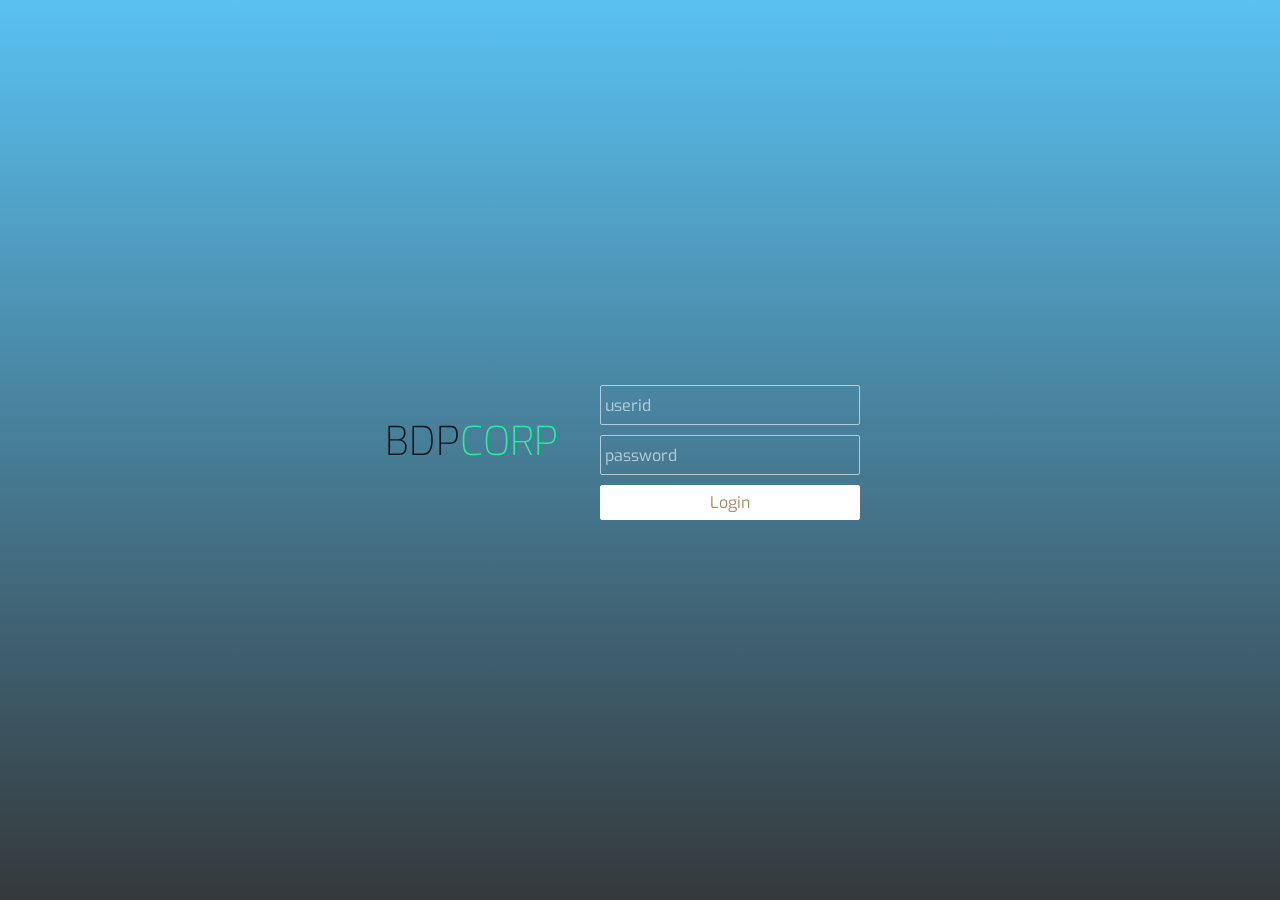
<file: index.html>
<!DOCTYPE html>
<html>
<head>
  <meta charset="UTF-8">
  <title>Login</title>
    <style>
@import url(http://fonts.googleapis.com/css?family=Exo:100,200,400);
@import url(http://fonts.googleapis.com/css?family=Source+Sans+Pro:700,400,300);



.body{
    position: fixed; 
    overflow-y: scroll;
    width: 100%;
	top: -20px;
	left: -20px;
	right: -40px;
	bottom: -40px;
	width: auto;
	height: auto;
	background-image: linear-gradient(rgba(49, 181, 243, 0.8),rgba(0,0,0,0.8)),url();
	background-size: cover;
	-webkit-filter: blur(0px);
	
}



.header{
	position: absolute;
	top: calc(50% - 35px);
	left: calc(50% - 255px);
	
}

.header div{
	float: left;
	color: rgb(19, 21, 22);
	font-family: 'Exo', sans-serif;
	font-size: 40px;
	font-weight: 200;
}

.header div span{
	color: rgb(32, 242, 154) !important;
}

.login{
	position: absolute;
	top: calc(50% - 75px);
	left: calc(50% - 50px);
	height: 150px;
	width: 350px;
	padding: 10px;
	
}

.login input[type=text]{
	width: 250px;
	height: 30px;
	background: transparent;
	border: 1px solid rgba(255,255,255,0.6);
	border-radius: 2px;
	color: rgb(231, 147, 147);
	font-family: 'Exo', sans-serif;
	font-size: 16px;
	font-weight: 400;
	padding: 4px;
}

.login input[type=password]{
	width: 250px;
	height: 30px;
	background: transparent;
	border: 1px solid rgba(255,255,255,0.6);
	border-radius: 2px;
	color: #fff;
	font-family: 'Exo', sans-serif;
	font-size: 16px;
	font-weight: 400;
	padding: 4px;
	margin-top: 10px;
}

.login input[type=button]{
	width: 260px;
	height: 35px;
	background: #fff;
	border: 1px solid #fff;
	cursor: pointer;
	border-radius: 2px;
	color: #a18d6c;
	font-family: 'Exo', sans-serif;
	font-size: 16px;
	font-weight: 400;
	padding: 6px;
	margin-top: 10px;
}

.login input[type=button]:hover{
	opacity: 0.8;
}

.login input[type=button]:active{
	opacity: 0.6;
}

.login input[type=text]:focus{
	outline: none;
	border: 1px solid rgba(255,255,255,0.9);
}

.login input[type=password]:focus{
	outline: none;
	border: 1px solid rgba(255,255,255,0.9);
}

.login input[type=button]:focus{
	outline: none;
}

::-webkit-input-placeholder{
   color: rgba(255,255,255,0.6);
}

::-moz-input-placeholder{
   color: rgba(255,255,255,0.6);
}
</style>

  

</head>

<body oncontextmenu="return false">

  <div class="body"></div>
		<div class="grad"></div>
		<div class="header">
			<div>BDP<span>CORP</span></div>
		</div>
		<br>
		<form name="login">
		<div class="login">
				<input type="text" placeholder="userid" name="userid"><br>
				<input type="password" placeholder="password" name="pswrd"><br>
				<input type="button" onclick="check(this.form)" value="Login"/>
		</div>



</form>
<script language="javascript">
function check(form) { 
				if(form.userid.value == "bontordp" && form.pswrd.value == "brobro12") 
				{
                    window.open('projectv1.html')
                }
                else {
					alert("Error Password or Username")
				}
			}
</script>
</html>
</file>
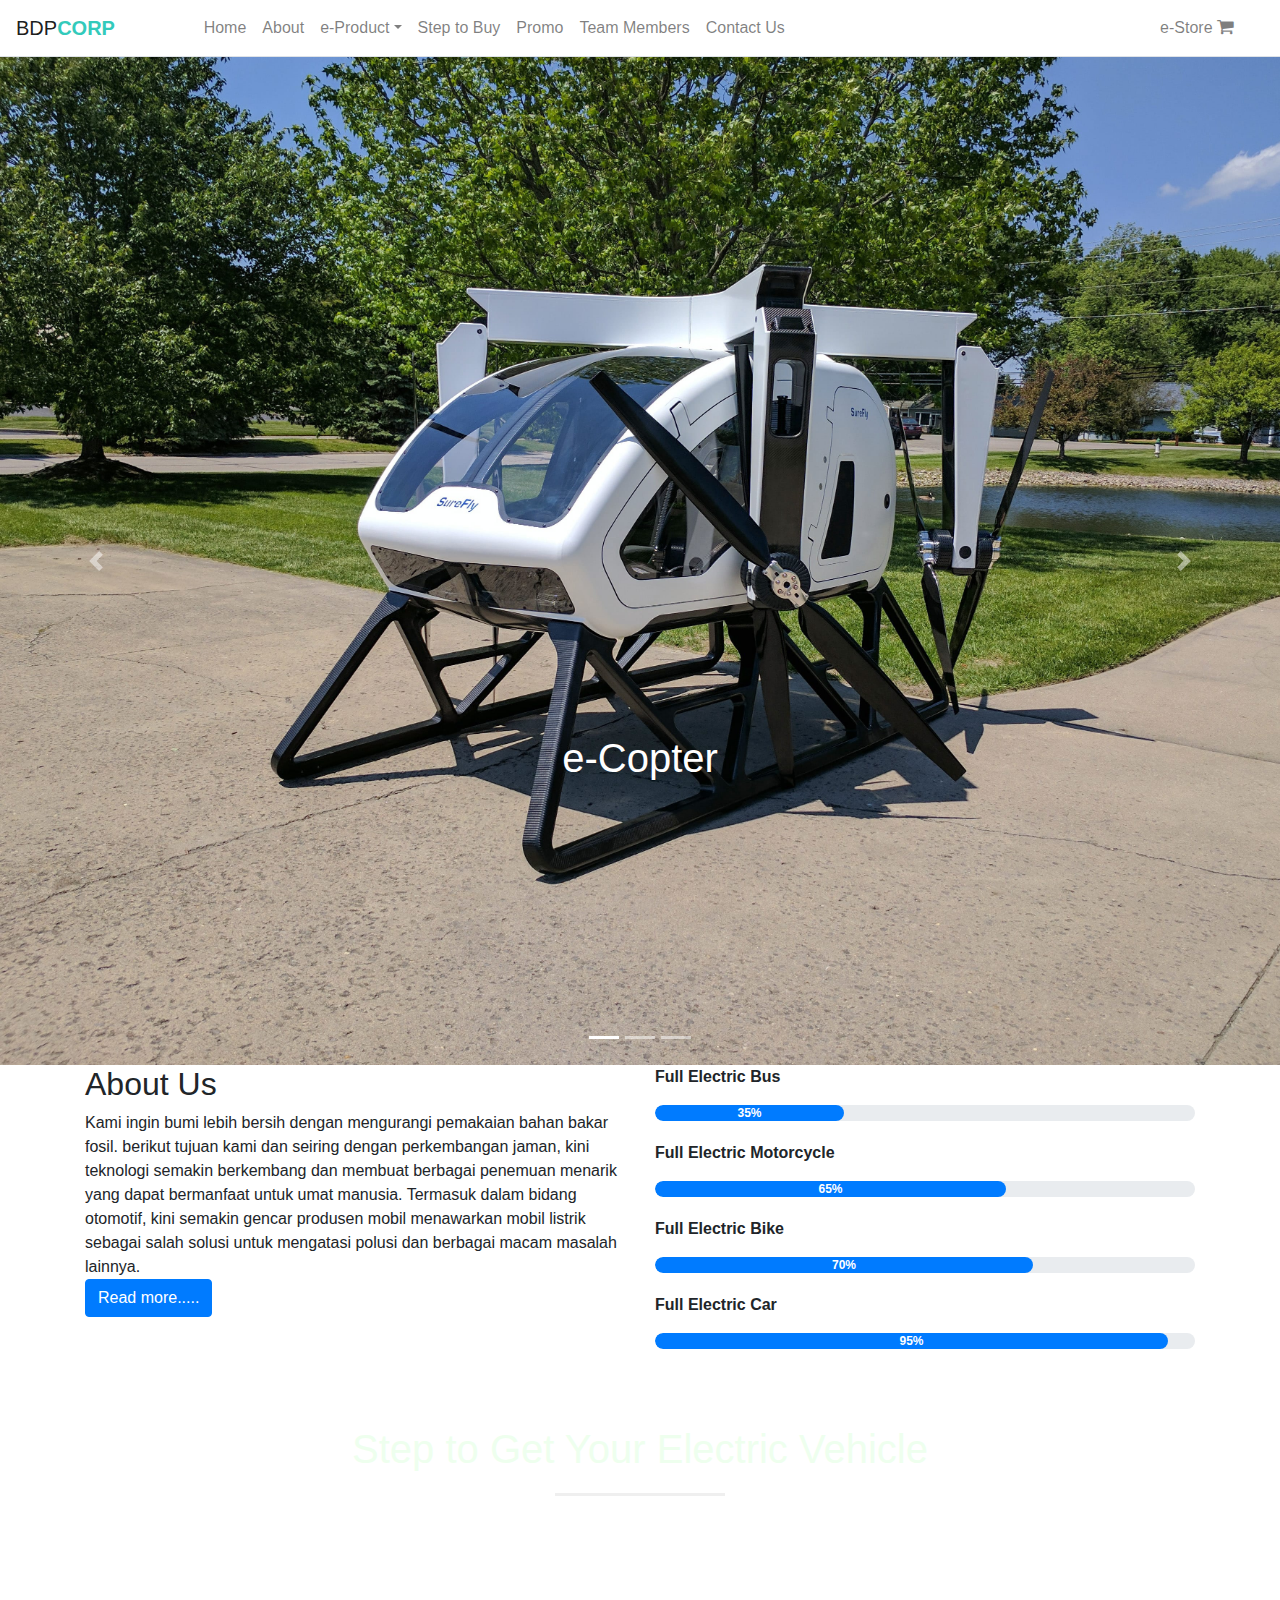
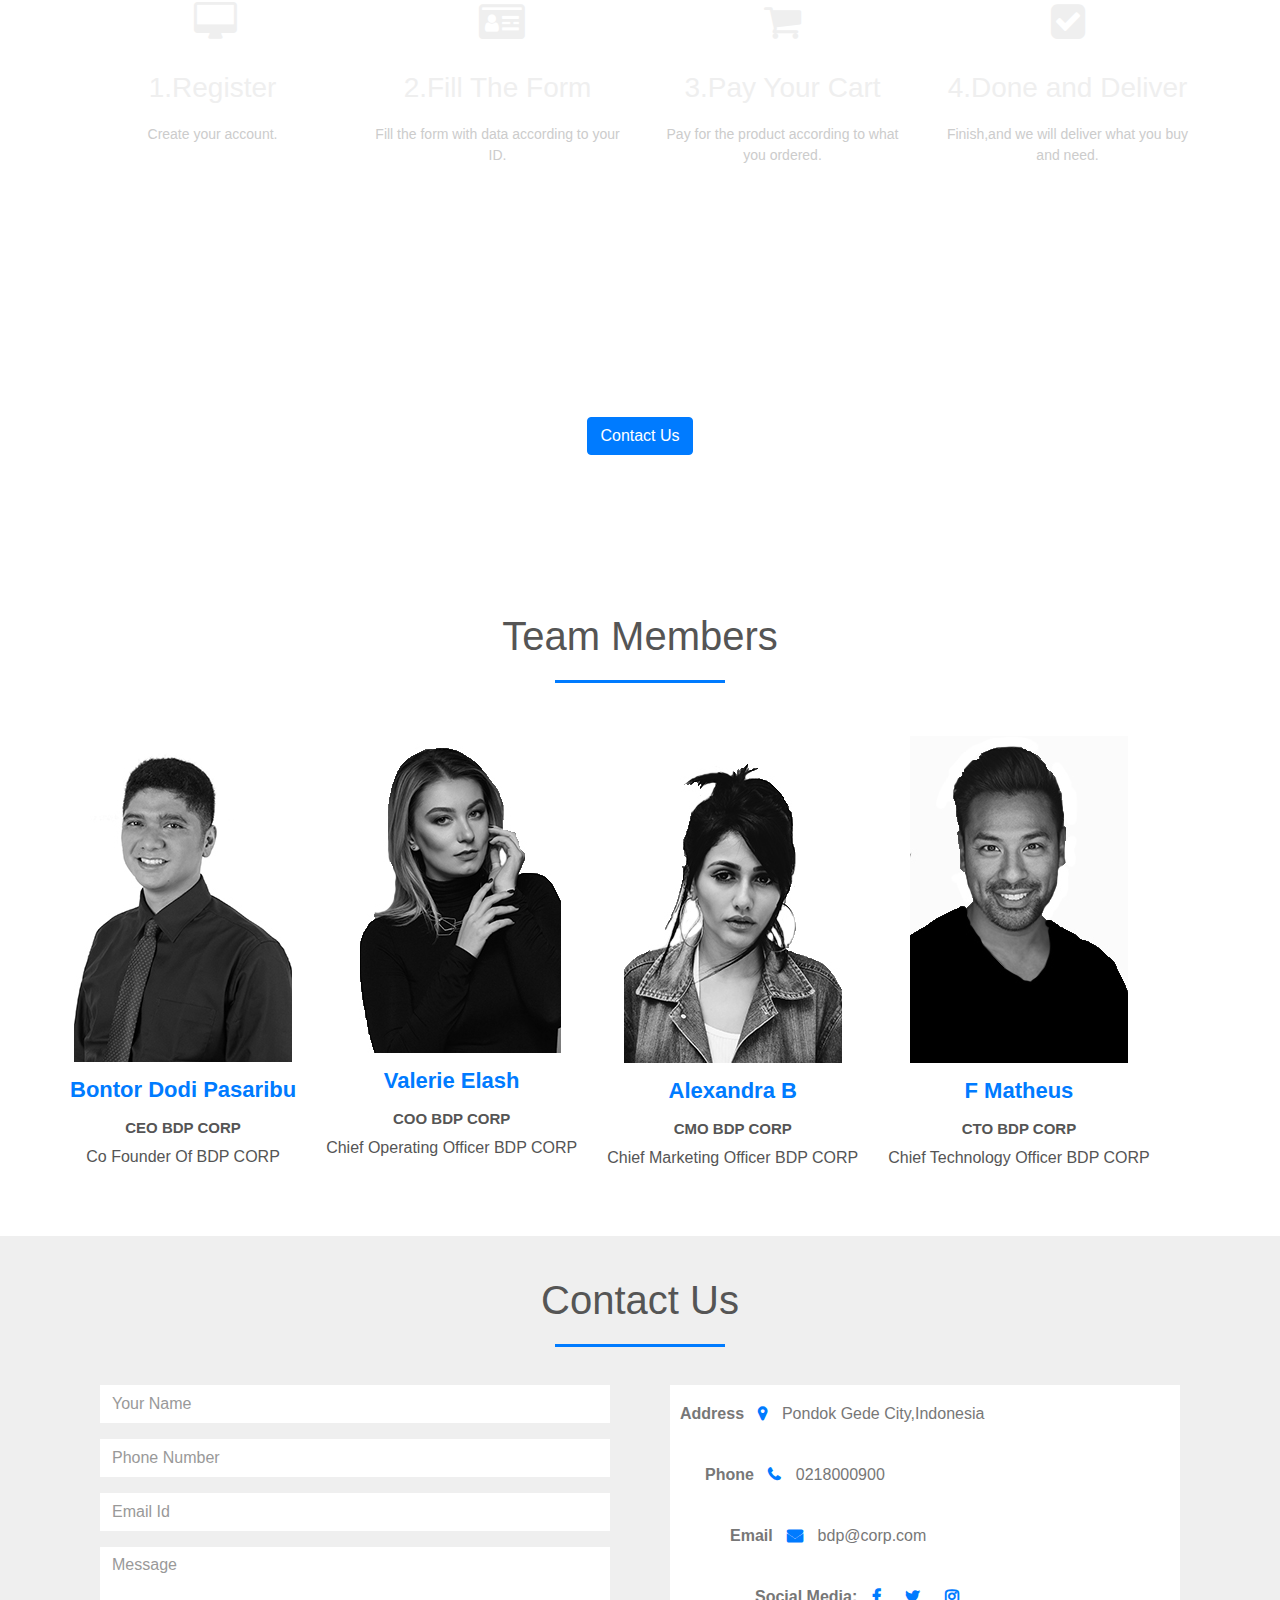
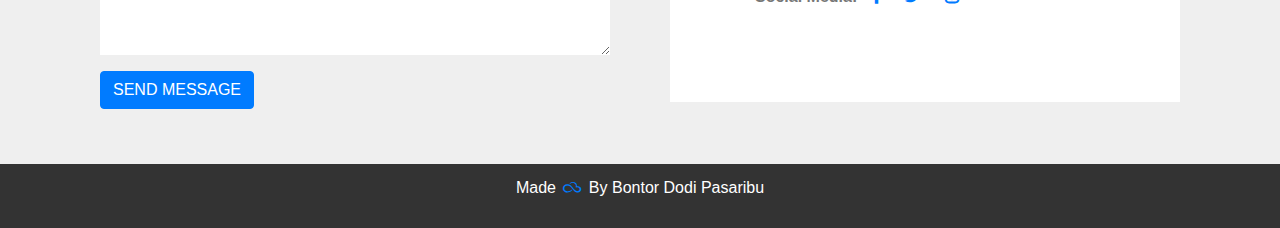
<file: projectv1.html>
<!DOCTYPE html>
<html lang="en">
<head>
<title>Project Guehh</title>
<link rel="stylesheet" href="style.css">
<link rel="stylesheet" href="https://stackpath.bootstrapcdn.com/bootstrap/4.3.1/css/bootstrap.min.css">
<link rel="stylesheet" href="https://stackpath.bootstrapcdn.com/font-awesome/4.7.0/css/font-awesome.min.css">
<script src="https://code.jquery.com/jquery-3.3.1.slim.min.js"></script>
<script src="https://cdnjs.cloudflare.com/ajax/libs/popper.js/1.14.7/umd/popper.min.js"></script>
<script src="https://stackpath.bootstrapcdn.com/bootstrap/4.3.1/js/bootstrap.min.js"></script>
<script type="text/javascript">
	// Prevent dropdown menu from closing when click inside the form
	$(document).on("click", ".navbar-right .dropdown-menu", function(e){
		e.stopPropagation();
	});
</script>
</head>
<body>
<!-----NavigationBar---->
<section id="nav-bar">
    <nav class="navbar navbar-default navbar-expand-lg navbar-light">
        <div class="navbar-header d-flex col">
          <a class="navbar-brand" href="#">BDP<b>CORP</b></a>  		
          <button type="button" data-target="#navbarCollapse" data-toggle="collapse" class="navbar-toggle navbar-toggler ml-auto">
            <span class="navbar-toggler-icon"></span>
            <span class="icon-bar"></span>
            <span class="icon-bar"></span>
            <span class="icon-bar"></span>
          </button>
        </div>
        <!-- Collection of nav links, forms, and other content for toggling -->
        <div id="navbarCollapse" class="collapse navbar-collapse justify-content-start">
          <ul class="nav navbar-nav">
            <li class="nav-item"><a href="#top" class="nav-link">Home</a></li>
            <li class="nav-item"><a href="#About" class="nav-link">About</a></li>			
            <li class="nav-item dropdown">
              <a data-toggle="dropdown" class="nav-link dropdown-toggle" href="#">e-Product<b class="caret"></b></a>
              <ul class="dropdown-menu">					
                <li><a href="#" class="dropdown-item">e-Copter</a></li>
                <li><a href="#" class="dropdown-item">e-Cars</a></li>
                <li><a href="#" class="dropdown-item">e-Bike</a></li>
                <li><a href="#" class="dropdown-item">e-Bus</a></li>
              </ul>
            </li>
            <li class="nav-item"><a href="#services" class="nav-link">Step to Buy</a></li>
            <li class="nav-item"><a href="#promo" class="nav-link">Promo</a></li>
            <li class="nav-item"><a href="#team" class="nav-link">Team Members</a></li>
            <li class="nav-item"><a href="#contact" class="nav-link">Contact Us</a></li>
            </ul>
          </div>
            <div class="collapse navbar-collapse" id="account">
                <ul class="nav navbar-nav navbar-right ml-auto">
                    <li class="nav-item"><a class="nav-link" href="file:///Users/bontorpasaribu/Downloads/Belajar%20CSS/test/store.html">e-Store
                    <i class="fa fa-shopping-cart fa-1x" aria-hidden="true"></i>
                    </a></li>
                    </ul>
            </div>
      </nav>
</section>
   <!-------SLIDE GAMBAR-------->
   <div id="Slider">
    <div id="headerSlider" class="carousel slide" data-ride="carousel">
      <ol class="carousel-indicators">
        <li data-target="#headerSlider" data-slide-to="0" class="active"></li>
        <li data-target="#headerSlider" data-slide-to="1"></li>
        <li data-target="#headerSlider" data-slide-to="2"></li>
      </ol>
      <div class="carousel-inner">
        <div class="carousel-item active">
          <img class="d-block img-fluid" src="conceptcopter.jpg">
          <div class="carousel-caption">
            <h5> e-Copter</h5>
          </div>
        </div>
        <div class="carousel-item">
            <img class="d-block img-fluid" src="conceptcars.jpg">
            <div class="carousel-caption">
              <h5>  e-Cars</h5>
          </div>
        </div>
        <div class="carousel-item">
          <img class="d-block img-fluid" src="conceptbus.jpg">
          <div class="carousel-caption">
            <h5>  e-Bus</h5>
          </div>
        </div>
        <div class="carousel-item">
          <img class="d-block img-fluid" src="conceptscooter.jpg">
          <div class="carousel-caption">
            <h5>  e-Scooter</h5>
          </div>
        </div>
      </div>
      <a class="carousel-control-prev" href="#headerSlider" role="button" data-slide="prev">
        <span class="carousel-control-prev-icon" aria-hidden="true"></span>
        <span class="sr-only">Previous</span>
      </a>
      <a class="carousel-control-next" href="#headerSlider" role="button" data-slide="next">
        <span class="carousel-control-next-icon" aria-hidden="true"></span>
        <span class="sr-only">Next</span>
      </a>
  </div>  
  </div> 
      <!-------About------->
  <section id="About">
  <div class="container">
  <div class="row">
  <div class="col-md-6">
    <h2>About Us</h2>
    <div class="about content">
        Kami ingin bumi lebih bersih dengan mengurangi pemakaian bahan bakar fosil. berikut tujuan kami dan seiring dengan perkembangan jaman, kini teknologi semakin berkembang dan membuat berbagai penemuan menarik yang dapat bermanfaat untuk umat manusia. Termasuk dalam bidang otomotif, kini semakin gencar produsen mobil menawarkan mobil listrik sebagai salah solusi untuk mengatasi polusi dan berbagai macam masalah lainnya.  
    </div>
    <button type="button" class="btn btn-primary">Read more.....     
    </button>
  </div>
  <div class="col-md-6 skills-bar">
      <p>Full Electric Bus</p>
      <div class="progress">
      <div class="progress-bar" style="width: 35%;">35%</div>
      </div>
      <p>Full Electric Motorcycle</p>
      <div class="progress">
      <div class="progress-bar" style="width: 65%;">65%</div>
      </div>
      <p>Full Electric Bike</p>
      <div class="progress">
      <div class="progress-bar" style="width: 70%;">70%</div>
      </div>
      <p>Full Electric Car</p>
      <div class="progress">
      <div class="progress-bar" style="width: 95%;">95%</div>
      </div>
  </div>
  </div>
  </div>
  </section>
      <!--STEP2NYA-->
      <section id="services">
        <div class="container">
            <h1>Step to Get Your Electric Vehicle</h1>
            <div class="row services">
              <div class="col-md-3 text-center">
                <div class="icon">
                    <i class="fa fa-desktop"></i>
                </div>
                <h3>1.Register</h3>
                <p>Create your account.</p>
              </div>
              <div class="col-md-3 text-center">
                  <div class="icon">
                      <i class="fa fa-id-card"></i>
                  </div>
                  <h3>2.Fill The Form</h3>
                  <p>Fill the form with data according to your ID.</p>
                </div>
              <div class="col-md-3 text-center">
                  <div class="icon">
                      <i class="fa fa-shopping-cart"></i>
                  </div>
                  <h3>3.Pay Your Cart</h3>
                  <p>Pay for the product according to what you ordered.</p>
                </div>
              <div class="col-md-3 text-center">
                <div class="icon">
                    <i class="fa fa-check-square"></i>
                </div>
                <h3>4.Done and Deliver</h3>
                <p>Finish,and we will deliver what you buy and need.</p>
              </div>
            </div>
        </div>
      </section>
      <!-------Promo-------->
      <section id="promo">
        <div class="container">
          <p>Get Free Delivery if You Buy 10 Products</p>
          <a href="#" class="btn btn-primary">Contact Us</a>
        </div>


      </section>
      <!-----Ranking Members----->
      <section id="team">
        <div class="container">
          <h1>Team Members</h1>
          <div class="row">
          <div class="col-md3 profile-pic text-center">
          <div class="img-box">
          <img src="teams.jpg" class="img">
          <ul>
          <a href="#"><li><i class="fa fa-facebook"></i></li></a>
          <a href="#"><li><i class="fa fa-twitter"></i></li></a>
          <a href="#"><li><i class="fa fa-linkedin"></i></li></a>
          </ul>
          </div>
                <h2>Bontor Dodi Pasaribu</h2>
                <h3>CEO BDP CORP</h3>
                <p>Co Founder Of  BDP CORP</p>
          </div>
         <div class="col-md3 profile-pic text-center">
          <div class="img-box">
          <img src="teams4.jpg" class="img">
          <ul>
          <a href="#"><li><i class="fa fa-facebook"></i></li></a>
          <a href="#"><li><i class="fa fa-twitter"></i></li></a>
          <a href="#"><li><i class="fa fa-linkedin"></i></li></a>
          </ul>
          </div>
                <h2>Valerie Elash</h2>
                <h3>COO BDP CORP</h3>
                <p>Chief Operating Officer BDP CORP</p>
          </div>
          <div class="col-md3 profile-pic text-center">
              <div class="img-box">
              <img src="teams3.jpg" class="img">
              <ul>
              <a href="#"><li><i class="fa fa-facebook"></i></li></a>
              <a href="#"><li><i class="fa fa-twitter"></i></li></a>
              <a href="#"><li><i class="fa fa-linkedin"></i></li></a>
              </ul>
              </div>
                    <h2>Alexandra B</h2>
                    <h3>CMO BDP CORP</h3>
                    <p>Chief Marketing Officer BDP CORP</p>
              </div>
              <div class="col-md3 profile-pic text-center">
                  <div class="img-box">
                  <img src="teams2.jpg" class="img">
                  <ul>
                  <a href="#"><li><i class="fa fa-facebook"></i></li></a>
                  <a href="#"><li><i class="fa fa-twitter"></i></li></a>
                  <a href="#"><li><i class="fa fa-linkedin"></i></li></a>
                  </ul>
                  </div>
                        <h2>F Matheus</h2>
                        <h3>CTO BDP CORP</h3>
                        <p>Chief Technology Officer BDP CORP</p>
                  </div>              
      </section>
<!--------Contact Us--------->
<section id="contact">
  <div class="container">
    <h1>Contact Us</h1>
    <div class="row">
      <div class="col-md-6">
        <form class="contact-form">
          <div class="form-group">
          <input type="text" class="form-control" placeholder="Your Name">
          </div>
          <div class="form-group">
          <input type="number" class="form-control" placeholder="Phone Number">
          </div>
          <div class="form-group">
          <input type="email" class="form-control" placeholder="Email Id">
          </div>
          <div class="form-group">
          <textarea class="form-control" rows="4" placeholder="Message"></textarea>
          </div>
          <button type="submit" class="btn btn-primary">SEND MESSAGE</button>
        </form>
      </div>
      <div class="col-md-6 contact-info">
        <div class="follow"><b>Address </b><i class="fa fa-map-marker"></i> Pondok Gede City,Indonesia         
        <div class="follow"><b>Phone </b><i class="fa fa-phone"></i> 0218000900
        <div class="follow"><b>Email </b><i class="fa fa-envelope"></i> bdp@corp.com
        <div class="follow"><label><b>Social Media:</b></label>
          <a href="#"><i class="fa fa-facebook"></i></a>
          <a href="#"><i class="fa fa-twitter"></i></a>
          <a href="#"><i class="fa fa-instagram"></i></a>
  </div>
  </div>
  </div>
</section>
<!----------Footer---------->
<section id="footer">
  <div class="container text-center">
    <p>Made <i class="fa fa-skyatlas"></i> By Bontor Dodi Pasaribu</p>
  </div>
</section>
<!--------END------->
<script src="js/smooth-scroll.js"></script>
<script>
    var scroll = new SmoothScroll('a[href*="#"]');
  </script>
</body>
</html>
</file>
<file: style.css>
★
{
    margin: 0;
    padding: 0;
}
/*------Navigation-------*/
body{
    font-family: 'Varela Round', sans-serif;
}
.form-control {
    box-shadow: none;		
    font-weight: normal;
    font-size: 13px;
}
.form-control:focus {
    border-color: #33cabb;
    box-shadow: 0 0 8px rgba(0,0,0,0.1);
}
.navbar-header.col {
    padding: 0 !important;
}	
.navbar {
    background: #fff;
    padding-left: 16px;
    padding-right: 16px;
    border-bottom: 1px solid #dfe3e8;
    border-radius: 0;
}
.nav-link img {
    border-radius: 50%;
    width: 36px;
    height: 36px;
    margin: -8px 0;
    float: left;
    margin-right: 10px;
}
.navbar .navbar-brand, .navbar .navbar-brand:hover, .navbar .navbar-brand:focus {
    padding-left: 0;
    font-size: 20px;
    padding-right: 50px;
}
.navbar .navbar-brand b {
    font-weight: bold;
    color: #33cabb;		
}
.navbar .form-inline {
    display: inline-block;
}
.navbar .nav li {
    position: relative;
}
.navbar .nav li a {
    color: #888;
}
.search-box {
    position: relative;
}	
.search-box input {
    padding-right: 35px;
    border-color: #dfe3e8;
    border-radius: 4px !important;
    box-shadow: none
}
.search-box .input-group-addon {
    min-width: 35px;
    border: none;
    background: transparent;
    position: absolute;
    right: 0;
    z-index: 9;
    padding: 7px;
    height: 100%;
}
.search-box i {
    color: #a0a5b1;
    font-size: 19px;
}
.navbar .nav .btn-primary, .navbar .nav .btn-primary:active {
    color: #fff;
    background: #33cabb;
    padding-top: 8px;
    padding-bottom: 6px;
    vertical-align: middle;
    border: none;
}	
.navbar .nav .btn-primary:hover, .navbar .nav .btn-primary:focus {		
    color: #fff;
    outline: none;
    background: #31bfb1;
}
.navbar .navbar-right li:first-child a {
    padding-right: 30px;
}
.navbar .nav-item i {
    font-size: 18px;
}
.navbar .dropdown-item i {
    font-size: 16px;
    min-width: 22px;
}
.navbar ul.nav li.active a, .navbar ul.nav li.open > a {
    background: transparent !important;
}	
.navbar .nav .get-started-btn {
    min-width: 120px;
    margin-top: 8px;
    margin-bottom: 8px;
}
.navbar ul.nav li.open > a.get-started-btn {
    color: #fff;
    background: #31bfb1 !important;
}
.navbar .dropdown-menu {
    border-radius: 1px;
    border-color: #e5e5e5;
    box-shadow: 0 2px 8px rgba(0,0,0,.05);
}
.navbar .nav .dropdown-menu li {
    color: #999;
    font-weight: normal;
}
.navbar .nav .dropdown-menu li a, .navbar .nav .dropdown-menu li a:hover, .navbar .nav .dropdown-menu li a:focus {
    padding: 8px 20px;
    line-height: normal;
}
.navbar .navbar-form {
    border: none;
}
.navbar .dropdown-menu.form-wrapper {
    width: 280px;
    padding: 20px;
    left: auto;
    right: 0;
    font-size: 14px;
}
.navbar .dropdown-menu.form-wrapper a {		
    color: #33cabb;
    padding: 0 !important;
}
.navbar .dropdown-menu.form-wrapper a:hover{
    text-decoration: underline;
}
.navbar .form-wrapper .hint-text {
    text-align: center;
    margin-bottom: 15px;
    font-size: 13px;
}
.navbar .form-wrapper .social-btn .btn, .navbar .form-wrapper .social-btn .btn:hover {
    color: #fff;
    margin: 0;
    padding: 0 !important;
    font-size: 13px;
    border: none;
    transition: all 0.4s;
    text-align: center;
    line-height: 34px;
    width: 47%;
    text-decoration: none;
}	
.navbar .social-btn .btn-primary {
    background: #507cc0;
}
.navbar .social-btn .btn-primary:hover {
    background: #4676bd;
}
.navbar .social-btn .btn-info {
    background: #64ccf1;
}
.navbar .social-btn .btn-info:hover {
    background: #4ec7ef;
}
.navbar .social-btn .btn i {
    margin-right: 5px;
    font-size: 16px;
    position: relative;
    top: 2px;
}
.navbar .form-wrapper .form-footer {
    text-align: center;
    padding-top: 10px;
    font-size: 13px;
}
.navbar .form-wrapper .form-footer a:hover{
    text-decoration: underline;
}
.navbar .form-wrapper .checkbox-inline input {
    margin-top: 3px;
}
.or-seperator {
    margin-top: 32px;
    text-align: center;
    border-top: 1px solid #e0e0e0;
}
.or-seperator b {
    color: #666;
    padding: 0 8px;
    width: 30px;
    height: 30px;
    font-size: 13px;
    text-align: center;
    line-height: 26px;
    background: #fff;
    display: inline-block;
    border: 1px solid #e0e0e0;
    border-radius: 50%;
    position: relative;
    top: -15px;
    z-index: 1;
}
.navbar .checkbox-inline {
    font-size: 13px;
}
.navbar .navbar-right .dropdown-toggle::after {
    display: none;
}
@media (min-width: 1200px){
    .form-inline .input-group {
        width: 300px;
        margin-left: 30px;
    }
}
@media (max-width: 768px){
    .navbar .dropdown-menu.form-wrapper {
        width: 100%;
        padding: 10px 15px;
        background: transparent;
        border: none;
    }
    .navbar .form-inline {
        display: block;
    }
    .navbar .input-group {
        width: 100%;
    }
    .navbar .nav .btn-primary, .navbar .nav .btn-primary:active {
        display: block;
    }
}
/*--------Slider-------*/
#Slider
{
    widows: 100%;
}
.carousel-caption
{
    top: 70%;
    transform: translateY(-50%);
    bottom: initial!important;
}
.carousel-caption h5
{
    color: #fff;
    font-size: 40px;
}
/*---------About-------*/
#about
{
    padding-top: 50px;
    padding-bottom: 50px;
    color: #555555
}
#about .btn
{
    margin: 20px;
    margin-bottom: 30px;
}
.about-content
{
    padding-top: 20px;
}
.skills-bar
{
    margin-bottom: 6px;
    font-weight: 600;
}
.progress-bar
{
    border-radius: 16px;

}
.progress
{
    border-radius: 16px !important;
    margin-bottom: 20px;
}
/*-------Step-step-----*/
#services
{
    background-image: linear-gradient(rgba(0,0,0,0.8),rgba(0,0,0,0.8)),url();
    background-size: cover;
    background-position: center;
    color: #efefef !important;
    background-attachment: fixed;
    padding-top: 50px;
    padding-bottom: 50px;
}
#services h1
{
    text-align: center;
    color: #eeffee !important;
    padding-bottom: 10px;
}
#services h1::after
{
    content: '';
    background: #efefef;
    display: block;
    height: 3px;
    width: 170px;
    margin: 20px auto 5px;
}
.services
{
    margin-top: 40px;
}
.icon
{
    font-size: 40px;
    margin: 20px auto;
    padding: 20px;
    height: 80px;
    width: 80px;
    border: 1px solid #fff;
    border-radius: 50%;
}
#services p
{
    font-size: 14px;
    margin-top: 20px;
    color: #ccc;
}
.services .col-md-3:hover{
    background: #007bff;
    cursor: pointer;
    transition: 0.7s;
}
/*------Promo-------*/
#promo
{
    background-image: linear-gradient(rgba(0,0,0,0.7),rgba(0,0,0,0.7)),url(promo.jpg);
    background-size: cover;
    background-position: center;
    color: #fff;
    background-attachment: fixed;
    text-align: center;
    padding: 100px;
    font-family: sans-serif;
    font-size: 38px;
}
/*------Ranking Members------*/
#team
{
    padding-top: 50px;
    padding-bottom: 50px;
    color: #555;
}
h1
{
    text-align: center;
    color: #555 !important;
    padding-bottom: 10px;
}
h1::after
{
    content: '';
    background: #007bff;
    display: block;
    height: 3px;
    width: 170px;
    margin: 20px auto 5px;
}
.profile-pic
{
    margin-top: 30px;
    margin-right: 30px;
}
.profile-pic .img-box
{
    opacity: 1;
    display: block;
    position:relative;
}
.profile-pic .img-box img
{
    filter: grayscale(1);
}
.profile-pic .img-box img:hover
{
    filter: grayscale(0);
    cursor: pointer;
}
.profile-pic h2
{
    font-size: 22px;
    font-weight: bold;
    margin-top: 15px;
    color: #007bff !important;
}
.profile-pic h3
{
    font-size: 15px;
    font-weight: bold;
    margin-top: 15px;
}
#team .fa
{
    height: 25px;
    width: 25px;
    color: #007bff !important;
    background: #fff;
    padding: 4px;
    border-radius: 50%;
}
.img-box ul
{
    padding: 15px 0;
    position: absolute;
    z-index: 2;
    bottom: 0;
    left: 50%;
    transform: translateX(-50%);
    opacity: 0;
}
.img-box ul li
{
    padding: 5px;
    display: inline-block;
}
.img-box:hover ul
{
    opacity: 1;
}
.img-box ul, .img-box ul li 
{
    transition: 0.5s;
}
/*-------Contact Us---------*/
#contact
{
    background: #efefef;
    padding-top: 40px;
    padding-bottom: 40px;
    color: #777;
}
.contact-form
{
    padding: 15px;
}
.form-control
{
    border-radius: 0 !important;
    border: none !important;
}
::placeholder
{
    color: #999 !important;
}
.follow
{
    background: #fff;
    padding: 10px;
    margin: 15px;
}
.contact-info .fa
{
    margin: 10px;
    color: #007bff;
    font-weight: bold;
}
/*------Footer-------*/
#footer
{
    background: #333;
    color: #fff;
    padding: 12px;
}
.fa-skyatlas
{
    margin: 3px;
    color: #007bff;
}
</file>
